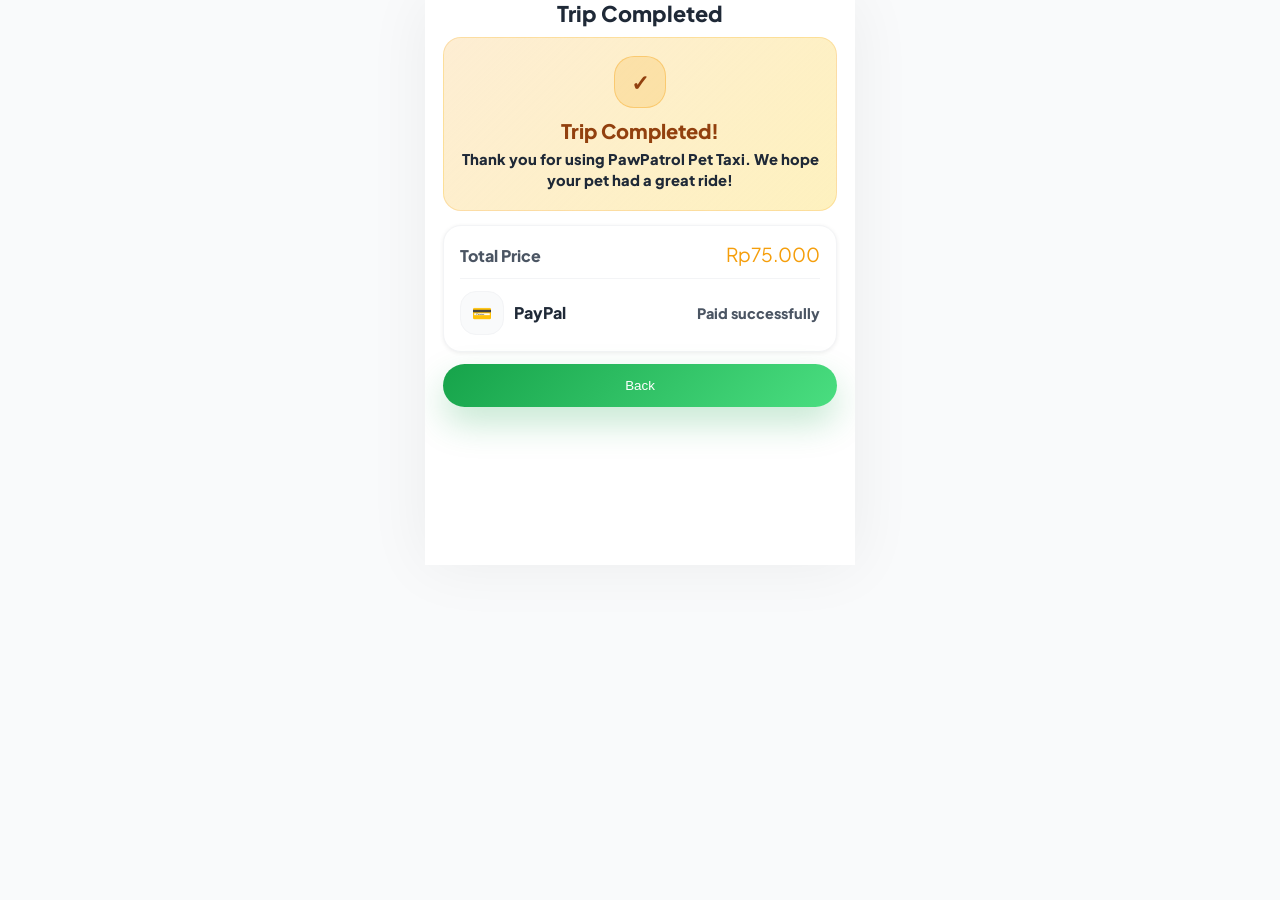
<file: pages/taxi-complete.html>
<!DOCTYPE html>
<html lang="en">
<head>
  <meta charset="UTF-8">
  <meta name="viewport" content="width=device-width, initial-scale=1.0">
  <title>PawPatrol – Taxi Complete</title>
  <link rel="stylesheet" href="../css/global.css">
  <link rel="stylesheet" href="../css/taxi/complete.css">
</head>
<body>

  <div class="page-wrap tx-complete-page">

    <header class="tcx-header">
      <div class="tcx-spacer" aria-hidden="true"></div>
      <h1 class="tcx-title">Trip Completed</h1>
      <div class="tcx-spacer" aria-hidden="true"></div>
    </header>

    <main class="page-content tcx-content">

      <section class="tcx-success" aria-label="Trip completed">
        <div class="tcx-success-icon" aria-hidden="true">✓</div>
        <div class="tcx-success-headline">Trip Completed!</div>
        <div class="tcx-success-message">
          Thank you for using PawPatrol Pet Taxi. We hope your pet had a great ride!
        </div>
      </section>

      <section class="tcx-payment-card" aria-label="Payment summary">
        <div class="tcx-total">
          <div class="tcx-total-label">Total Price</div>
          <div class="tcx-total-value">Rp75.000</div>
        </div>

        <div class="tcx-divider" role="separator" aria-hidden="true"></div>

        <div class="tcx-method">
          <div class="tcx-method-left">
            <div class="tcx-method-logo" aria-hidden="true">💳</div>
            <div class="tcx-method-name">PayPal</div>
          </div>
          <div class="tcx-method-sub">Paid successfully</div>
        </div>
      </section>

      <button class="tcx-back-btn" type="button" aria-label="Back to history">
        Back
      </button>
    </main>

  </div>

  <script src="../js/app.js"></script>
</body>
</html>
</file>
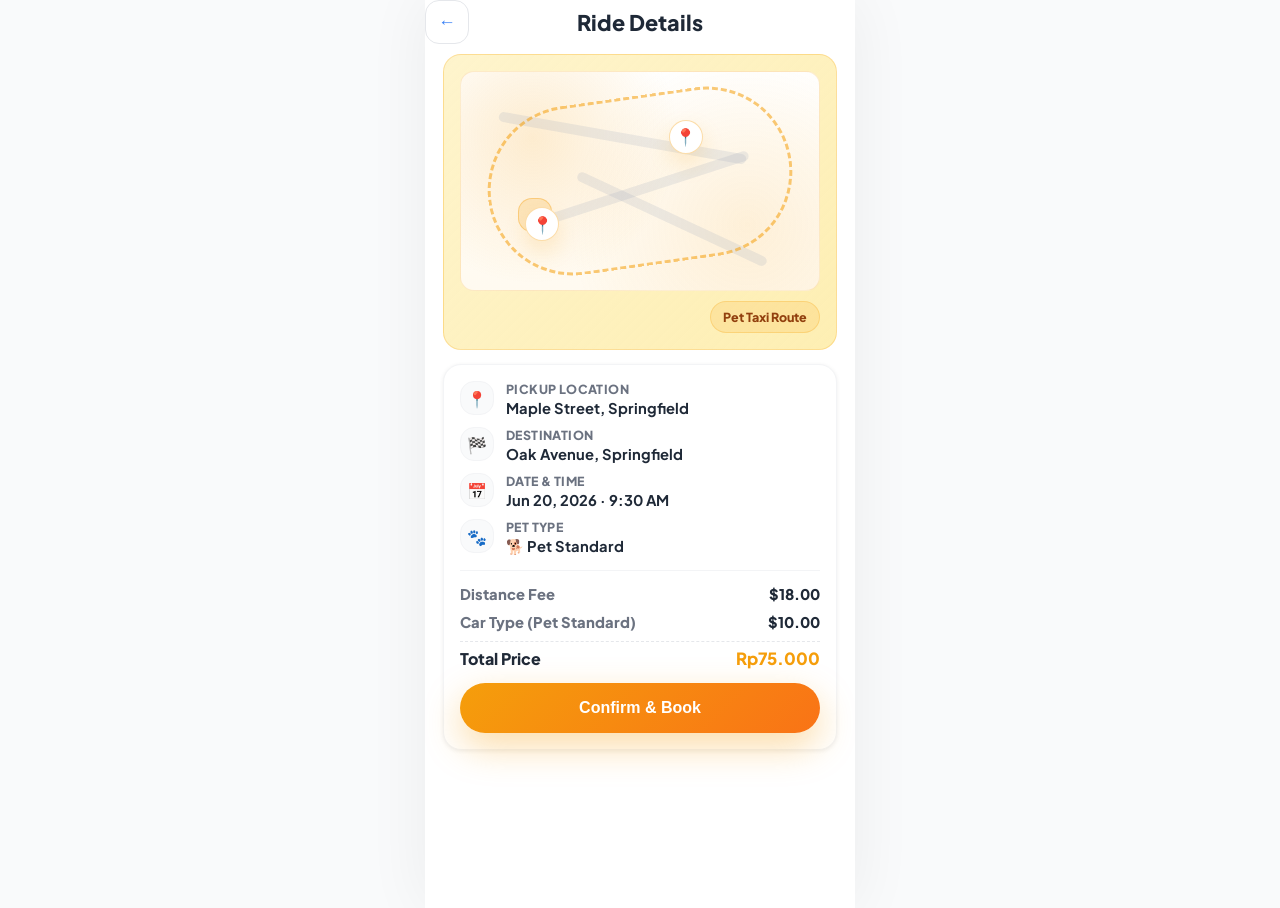
<file: pages/taxi-confirm.html>
<!DOCTYPE html>
<html lang="en">
<head>
  <meta charset="UTF-8">
  <meta name="viewport" content="width=device-width, initial-scale=1.0">
  <title>PawPatrol – Ride Details</title>
  <link rel="stylesheet" href="../css/global.css">
  <link rel="stylesheet" href="../css/taxi/confirm.css">
</head>
<body>

  <div class="page-wrap taxi-confirm-page">

    <!-- Header -->
    <header class="tc-header">
      <button class="tc-back-btn" type="button" aria-label="Back">←</button>
      <h1 class="tc-title">Ride Details</h1>
      <div class="tc-spacer" aria-hidden="true"></div>
    </header>

    <main class="page-content tc-content">

      <!-- Map -->
      <section class="tc-map" aria-label="Ride route map">
        <div class="tc-map-streets">
          <div class="tc-road tc-road-1"></div>
          <div class="tc-road tc-road-2"></div>
          <div class="tc-road tc-road-3"></div>

          <div class="tc-route-line"></div>
          <div class="tc-taxi-vehicle" aria-hidden="true"></div>

          <div class="tc-pin tc-pin-start" aria-label="Pickup pin">📍</div>
          <div class="tc-pin tc-pin-end" aria-label="Destination pin">📍</div>
        </div>

        <div class="tc-route-legend">
          <span class="tc-legend-pill">Pet Taxi Route</span>
        </div>
      </section>

      <!-- Info card -->
      <section class="tc-card" aria-label="Ride information card">
        <div class="tc-info">
          <div class="tc-row">
            <div class="tc-icon" aria-hidden="true">📍</div>
            <div class="tc-text">
              <div class="tc-label">Pickup Location</div>
              <div class="tc-support">Maple Street, Springfield</div>
            </div>
          </div>

          <div class="tc-row">
            <div class="tc-icon" aria-hidden="true">🏁</div>
            <div class="tc-text">
              <div class="tc-label">Destination</div>
              <div class="tc-support">Oak Avenue, Springfield</div>
            </div>
          </div>

          <div class="tc-row">
            <div class="tc-icon" aria-hidden="true">📅</div>
            <div class="tc-text">
              <div class="tc-label">Date &amp; Time</div>
              <div class="tc-support">Jun 20, 2026 · 9:30 AM</div>
            </div>
          </div>

          <div class="tc-row">
            <div class="tc-icon" aria-hidden="true">🐾</div>
            <div class="tc-text">
              <div class="tc-label">Pet Type</div>
              <div class="tc-support">🐕 Pet Standard</div>
            </div>
          </div>
        </div>

        <div class="tc-divider" role="separator" aria-hidden="true"></div>

        <!-- Pricing -->
        <div class="tc-pricing" aria-label="Ride pricing">
          <div class="tc-price-row">
            <div class="tc-price-left">Distance Fee</div>
            <div class="tc-price-right">$18.00</div>
          </div>

          <div class="tc-price-row">
            <div class="tc-price-left">Car Type (Pet Standard)</div>
            <div class="tc-price-right">$10.00</div>
          </div>

          <div class="tc-total-row">
            <div class="tc-total-left">Total Price</div>
            <div class="tc-total-right">Rp75.000</div>
          </div>
        </div>

        <button class="tc-confirm-btn" type="button" aria-label="Confirm and book">
          Confirm &amp; Book
        </button>
      </section>

    </main>
  </div>

  <script src="../js/app.js"></script>
</body>
</html>
</file>
<file: css/global.css>
/* ===========================
   PawPatrol – Global CSS
   =========================== */

@import url('https://fonts.googleapis.com/css2?family=Plus+Jakarta+Sans:wght@400;500;600;700;800&display=swap');

*, *::before, *::after { box-sizing: border-box; margin: 0; padding: 0; }

:root {
  --brand-blue: #3b82f6;
  --brand-purple: #8b5cf6;
  --brand-cyan: #06b6d4;
  --brand-pink: #ec4899;
  --brand-green: #22c55e;
  --brand-yellow: #f59e0b;
  --peach: #fde8d8;
  --lavender: #e8d8fd;
  --white: #ffffff;
  --gray-50: #f9fafb;
  --gray-100: #f3f4f6;
  --gray-200: #e5e7eb;
  --gray-300: #d1d5db;
  --gray-400: #9ca3af;
  --gray-500: #6b7280;
  --gray-600: #4b5563;
  --gray-800: #1f2937;
  --shadow-sm: 0 1px 4px rgba(0,0,0,.07);
  --shadow-md: 0 4px 16px rgba(0,0,0,.09);
  --shadow-lg: 0 10px 36px rgba(0,0,0,.13);
  --radius: 16px;
  --font: 'Plus Jakarta Sans', sans-serif;
  --nav-h: 68px;
}

html { scroll-behavior: smooth; }

body {
  font-family: var(--font);
  background: var(--gray-50);
  color: var(--gray-800);
  min-height: 100vh;
}

/* ---- Page wrapper ---- */
.page-wrap {
  max-width: 430px;
  margin: 0 auto;
  background: var(--white);
  min-height: 100vh;
  position: relative;
  padding-bottom: var(--nav-h);
  box-shadow: 0 0 60px rgba(0,0,0,.06);
}

/* ---- Scrollable content area ---- */
.page-content {
  padding: 0 18px 24px;
  overflow-y: auto;
}

/* ==================
   Page Header
   ================== */
.page-header {
  display: flex;
  align-items: center;
  justify-content: space-between;
  padding: 18px 18px 10px;
  position: sticky;
  top: 0;
  background: var(--white);
  z-index: 10;
}

.logo {
  display: flex;
  align-items: center;
  gap: 7px;
  text-decoration: none;
}

.logo-icon {
  width: 32px;
  height: 32px;
  background: linear-gradient(135deg, var(--brand-blue), var(--brand-cyan));
  border-radius: 10px;
  display: flex;
  align-items: center;
  justify-content: center;
  font-size: 15px;
}

.logo-text {
  font-size: 1.1rem;
  font-weight: 800;
  color: var(--brand-blue);
  letter-spacing: -.4px;
}

/* ==================
   Bottom Nav
   ================== */
.bottom-nav {
  position: fixed;
  bottom: 0;
  left: 50%;
  transform: translateX(-50%);
  width: 100%;
  max-width: 430px;
  height: var(--nav-h);
  background: var(--white);
  border-top: 1px solid var(--gray-100);
  display: flex;
  align-items: center;
  justify-content: space-around;
  padding: 0 8px;
  box-shadow: 0 -4px 20px rgba(0,0,0,.06);
  z-index: 100;
}

.nav-item {
  display: flex;
  flex-direction: column;
  align-items: center;
  gap: 4px;
  cursor: pointer;
  padding: 8px 12px;
  border-radius: 12px;
  transition: background .2s;
  flex: 1;
}

.nav-item:hover { background: var(--gray-100); }

.nav-icon { width: 22px; height: 22px; color: var(--gray-400); transition: color .2s; }
.nav-label { font-size: .65rem; font-weight: 600; color: var(--gray-400); transition: color .2s; }

.nav-item.active .nav-icon,
.nav-item.active .nav-label { color: var(--brand-blue); }

/* ==================
   Search Bar
   ================== */
.search-bar-wrap {
  position: relative;
  margin-bottom: 18px;
}

.search-icon-wrap {
  position: absolute;
  left: 14px;
  top: 50%;
  transform: translateY(-50%);
  color: var(--gray-400);
  width: 18px;
  height: 18px;
}

.search-input {
  width: 100%;
  padding: 13px 16px 13px 42px;
  border: 1.5px solid var(--gray-200);
  border-radius: 50px;
  font-family: var(--font);
  font-size: .88rem;
  color: var(--gray-800);
  outline: none;
  background: var(--gray-50);
  transition: border-color .2s, box-shadow .2s;
}

.search-input:focus {
  border-color: var(--brand-blue);
  box-shadow: 0 0 0 3px rgba(59,130,246,.1);
  background: var(--white);
}

.search-input::placeholder { color: var(--gray-400); }

/* ==================
   Section Headers
   ================== */
.section-header {
  display: flex;
  align-items: center;
  justify-content: space-between;
  margin-bottom: 14px;
}

.section-title {
  font-size: 1rem;
  font-weight: 700;
  color: var(--gray-800);
}

.see-all {
  font-size: .82rem;
  font-weight: 600;
  color: var(--brand-blue);
  text-decoration: none;
  cursor: pointer;
}

/* ==================
   Helper Card
   ================== */
.helper-card {
  background: var(--white);
  border-radius: var(--radius);
  box-shadow: var(--shadow-md);
  padding: 14px;
  display: flex;
  gap: 12px;
  align-items: flex-start;
  cursor: pointer;
  transition: transform .2s, box-shadow .2s;
  border: 1.5px solid var(--gray-100);
  position: relative;
}

.helper-card:hover {
  transform: translateY(-2px);
  box-shadow: var(--shadow-lg);
}

.helper-avatar {
  width: 56px;
  height: 56px;
  border-radius: 50%;
  object-fit: cover;
  flex-shrink: 0;
}

.helper-info { flex: 1; min-width: 0; }

.helper-name {
  font-size: .93rem;
  font-weight: 700;
  color: var(--gray-800);
  margin-bottom: 4px;
  white-space: nowrap;
  overflow: hidden;
  text-overflow: ellipsis;
}

.helper-meta {
  display: flex;
  align-items: center;
  gap: 8px;
  font-size: .78rem;
  color: var(--gray-500);
  margin-bottom: 6px;
  flex-wrap: wrap;
}

.star-icon { color: #f59e0b; }

.service-badge {
  font-size: .7rem;
  font-weight: 600;
  padding: 2px 8px;
  border-radius: 50px;
}

.badge-sitting  { background: #fce7f3; color: #db2777; }
.badge-walking  { background: #dcfce7; color: #16a34a; }
.badge-grooming { background: #ede9fe; color: #7c3aed; }
.badge-taxi     { background: #fef9c3; color: #ca8a04; }

.helper-price {
  font-size: .85rem;
  font-weight: 700;
  color: var(--brand-blue);
}

.fav-btn {
  position: absolute;
  top: 12px;
  right: 12px;
  background: none;
  border: none;
  cursor: pointer;
  width: 28px;
  height: 28px;
  padding: 0;
  color: var(--gray-300);
  transition: color .2s, transform .2s;
}

.fav-btn:hover { transform: scale(1.15); }
.fav-btn.active { color: #ff6b8a; }
.fav-btn svg { width: 20px; height: 20px; }

/* ==================
   Modal
   ================== */
.modal-overlay {
  display: none;
  position: fixed;
  inset: 0;
  background: rgba(0,0,0,.45);
  z-index: 200;
  align-items: center;
  justify-content: center;
  padding: 20px;
}

.modal-overlay.open { display: flex; }

.modal-box {
  background: var(--white);
  border-radius: 24px;
  padding: 28px 24px;
  width: 100%;
  max-width: 340px;
  position: relative;
  animation: popIn .3s cubic-bezier(.22,1,.36,1);
}

@keyframes popIn {
  from { opacity: 0; transform: scale(.9); }
  to   { opacity: 1; transform: scale(1); }
}

.modal-close {
  position: absolute;
  top: 14px;
  right: 16px;
  background: none;
  border: none;
  font-size: 1.4rem;
  cursor: pointer;
  color: var(--gray-400);
}

.modal-title {
  font-size: 1.1rem;
  font-weight: 700;
  color: var(--gray-800);
  margin-bottom: 10px;
}

.modal-body {
  font-size: .88rem;
  color: var(--gray-500);
  line-height: 1.6;
  margin-bottom: 20px;
}

.modal-cta {
  width: 100%;
  padding: 13px;
  background: linear-gradient(135deg, var(--brand-cyan), var(--brand-blue));
  border: none;
  border-radius: 50px;
  color: var(--white);
  font-family: var(--font);
  font-weight: 700;
  font-size: .93rem;
  cursor: pointer;
}

 /* Chat Thread Overlay */
.chat-thread-overlay {
  display: none;
  position: fixed;
  inset: 0;
  background: var(--white);
  z-index: 300;
  flex-direction: column;
  max-width: 430px;
  width: 100%;
  left: 50%;
  transform: translateX(-50%);
}

.chat-thread-overlay.open { display: flex; }

.thread-header {
  display: flex;
  align-items: center;
  gap: 12px;
  padding: 16px 18px;
  border-bottom: 1px solid var(--gray-100);
  background: var(--white);
}

.thread-back {
  background: none;
  border: none;
  font-size: 1.3rem;
  cursor: pointer;
  color: var(--brand-blue);
  padding: 0 6px 0 0;
}

.thread-avatar { width: 40px; height: 40px; border-radius: 50%; object-fit: cover; }

.thread-info strong { display: block; font-size: .93rem; font-weight: 700; }
.thread-info span   { font-size: .75rem; color: var(--gray-400); }

.thread-messages {
  flex: 1;
  overflow-y: auto;
  padding: 18px;
  display: flex;
  flex-direction: column;
  gap: 12px;
  background: var(--gray-50);
}

.msg { display: flex; flex-direction: column; max-width: 75%; }
.msg-in  { align-self: flex-start; }
.msg-out { align-self: flex-end; }

.msg p {
  padding: 10px 14px;
  border-radius: 16px;
  font-size: .88rem;
  line-height: 1.5;
}

.msg-in  p { background: var(--white); border: 1px solid var(--gray-200); color: var(--gray-800); border-bottom-left-radius: 4px; }
.msg-out p { background: linear-gradient(135deg, var(--brand-blue), var(--brand-cyan)); color: var(--white); border-bottom-right-radius: 4px; }

.msg-time { font-size: .68rem; color: var(--gray-400); margin-top: 3px; align-self: flex-end; }

.thread-input-area {
  display: flex;
  gap: 10px;
  padding: 14px 18px;
  border-top: 1px solid var(--gray-100);
  background: var(--white);
}

.thread-input {
  flex: 1;
  padding: 11px 16px;
  border: 1.5px solid var(--gray-200);
  border-radius: 50px;
  font-family: var(--font);
  font-size: .88rem;
  outline: none;
}

.thread-input:focus { border-color: var(--brand-blue); }

.thread-send {
  width: 42px;
  height: 42px;
  background: linear-gradient(135deg, var(--brand-blue), var(--brand-cyan));
  border: none;
  border-radius: 50%;
  color: var(--white);
  font-size: 1.1rem;
  cursor: pointer;
  flex-shrink: 0;
  display: flex;
  align-items: center;
  justify-content: center;
}

.reveal {
  opacity: 0;
  transform: translateY(20px);
  transition: opacity .5s ease, transform .5s ease;
}

.reveal.revealed { opacity: 1; transform: translateY(0); }
</file>
<file: css/taxi/complete.css>
/* ===========================
   PawPatrol – Taxi Complete CSS
   =========================== */

.tx-complete-page {
  min-height: 100%;
}

.tcx-header {
  display: flex;
  align-items: center;
  justify-content: space-between;
  margin-bottom: 10px;
  padding: 0 2px;
}

.tcx-title {
  font-size: 1.35rem;
  font-weight: 1000;
  color: var(--gray-800);
}

.tcx-content {
  padding-bottom: 90px;
}

.tcx-success {
  background: linear-gradient(135deg, rgba(245,158,11,.18), rgba(253,230,138,.55));
  border: 1.5px solid rgba(245,158,11,.22);
  border-radius: 18px;
  padding: 18px 16px;
  margin-bottom: 14px;
  text-align: center;
}

.tcx-success-icon {
  width: 52px;
  height: 52px;
  border-radius: 20px;
  margin: 0 auto 10px;
  display: grid;
  place-items: center;
  background: rgba(245,158,11,.18);
  border: 1.5px solid rgba(245,158,11,.35);
  font-size: 1.4rem;
  font-weight: 1000;
  color: #92400e;
}

.tcx-success-headline {
  font-size: 1.25rem;
  font-weight: 1000;
  color: #92400e;
  margin-bottom: 6px;
}

.tcx-success-message {
  font-size: .92rem;
  font-weight: 800;
  color: var(--gray-700);
  line-height: 1.45;
}

.tcx-payment-card {
  background: var(--white);
  border: 1.5px solid var(--gray-100);
  border-radius: 18px;
  padding: 16px;
  box-shadow: var(--shadow-sm);
}

.tcx-divider {
  height: 1px;
  background: var(--gray-100);
  margin: 12px 0;
}

.tcx-total {
  display: flex;
  justify-content: space-between;
  gap: 12px;
  align-items: baseline;
}

.tcx-total-label {
  color: var(--gray-600);
  font-weight: 950;
}

.tcx-total-value {
  color: var(--brand-yellow);
  font-weight: 1100;
  font-size: 1.2rem;
}

.tcx-method {
  display: flex;
  justify-content: space-between;
  align-items: center;
  gap: 12px;
}

.tcx-method-left {
  display: flex;
  align-items: center;
  gap: 10px;
}

.tcx-method-logo {
  width: 44px;
  height: 44px;
  border-radius: 16px;
  display: grid;
  place-items: center;
  background: var(--gray-50);
  border: 1.5px solid var(--gray-100);
}

.tcx-method-name {
  font-weight: 1000;
  color: var(--gray-800);
}

.tcx-method-sub {
  color: var(--gray-600);
  font-weight: 900;
  font-size: .9rem;
}

.tcx-back-btn {
  width: 100%;
  margin-top: 12px;
  border-radius: 999px;
  padding: 14px 14px;
  border: none;
  cursor: pointer;
  background: linear-gradient(135deg, #16a34a, #4ade80);
  color: var(--white);
  font-weight: 1100;
  box-shadow: 0 16px 34px rgba(22,163,74,.25);
}
</file>
<file: css/taxi/confirm.css>
/* ===========================
   PawPatrol – Taxi Confirm CSS
   =========================== */

.taxi-confirm-page {
  min-height: 100%;
}

.tc-header {
  display: grid;
  grid-template-columns: 44px 1fr 44px;
  align-items: center;
  gap: 10px;
  margin-bottom: 10px;
}

.tc-back-btn {
  width: 44px;
  height: 44px;
  border-radius: 14px;
  border: 1.5px solid var(--gray-200);
  background: var(--white);
  cursor: pointer;
  color: var(--brand-blue);
  font-size: 1.1rem;
  font-weight: 800;
}

.tc-title {
  text-align: center;
  font-size: 1.35rem;
  font-weight: 900;
  color: var(--gray-800);
}

.tc-content {
  padding-bottom: 90px;
}

.tc-map {
  background: linear-gradient(135deg, rgba(254,243,199,.9), rgba(253,230,138,.65));
  border: 1.5px solid rgba(245,158,11,.25);
  border-radius: 18px;
  padding: 16px;
  margin-bottom: 14px;
  position: relative;
  overflow: hidden;
}

.tc-map-streets {
  height: 220px;
  position: relative;
  border-radius: 14px;
  background:
    radial-gradient(circle at 20% 30%, rgba(245,158,11,.18), transparent 45%),
    radial-gradient(circle at 80% 70%, rgba(245,158,11,.12), transparent 55%),
    linear-gradient(#ffffff, #fffaf0);
  border: 1px solid rgba(245,158,11,.18);
}

.tc-road {
  position: absolute;
  border-radius: 999px;
  background: rgba(148,163,184,.18);
}

.tc-road-1 { width: 64%; height: 10px; top: 52%; left: 18%; transform: rotate(-18deg); }
.tc-road-2 { width: 70%; height: 10px; top: 28%; left: 10%; transform: rotate(10deg); }
.tc-road-3 { width: 58%; height: 10px; top: 65%; left: 30%; transform: rotate(25deg); }

.tc-route-line {
  position: absolute;
  inset: 24px 26px;
  border-radius: 999px;
  border: 3px dashed rgba(245,158,11,.55);
  transform: rotate(-8deg);
}

.tc-taxi-vehicle {
  position: absolute;
  left: 16%;
  top: 58%;
  width: 34px;
  height: 34px;
  border-radius: 14px;
  background: rgba(245,158,11,.18);
  border: 1.5px solid rgba(245,158,11,.35);
}

.tc-pin {
  position: absolute;
  width: 34px;
  height: 34px;
  border-radius: 50%;
  display: grid;
  place-items: center;
  background: var(--white);
  border: 1.5px solid rgba(245,158,11,.35);
  box-shadow: 0 10px 22px rgba(245,158,11,.18);
  font-size: 1.05rem;
}

.tc-pin-start { top: 62%; left: 18%; }
.tc-pin-end { top: 22%; left: 58%; }

.tc-route-legend {
  margin-top: 10px;
  display: flex;
  justify-content: flex-end;
}

.tc-legend-pill {
  font-size: .78rem;
  font-weight: 800;
  color: #92400e;
  background: rgba(245,158,11,.14);
  border: 1.5px solid rgba(245,158,11,.25);
  padding: 7px 12px;
  border-radius: 999px;
}

.tc-card {
  background: var(--white);
  border: 1.5px solid var(--gray-100);
  border-radius: 18px;
  padding: 16px;
  box-shadow: var(--shadow-sm);
}

.tc-info {
  display: grid;
  gap: 10px;
}

.tc-row {
  display: flex;
  gap: 12px;
  align-items: flex-start;
}

.tc-icon {
  width: 34px;
  height: 34px;
  border-radius: 14px;
  display: grid;
  place-items: center;
  background: var(--gray-50);
  border: 1px solid var(--gray-100);
  flex-shrink: 0;
}

.tc-label {
  font-size: .78rem;
  color: var(--gray-500);
  font-weight: 800;
  text-transform: uppercase;
  letter-spacing: .4px;
  margin-bottom: 2px;
}

.tc-support {
  font-size: .92rem;
  color: var(--gray-800);
  font-weight: 700;
}

.tc-divider {
  height: 1px;
  background: var(--gray-100);
  margin: 14px 0;
}

.tc-pricing {
  display: grid;
  gap: 10px;
}

.tc-price-row {
  display: flex;
  justify-content: space-between;
  align-items: center;
  gap: 12px;
  font-size: .92rem;
}

.tc-price-left { color: var(--gray-500); font-weight: 800; }
.tc-price-right { color: var(--gray-800); font-weight: 900; }

.tc-total-row {
  display: flex;
  justify-content: space-between;
  align-items: center;
  gap: 12px;
  padding-top: 6px;
  border-top: 1px dashed var(--gray-200);
}

.tc-total-left { color: var(--gray-700); font-weight: 900; }
.tc-total-right { color: var(--brand-yellow); font-weight: 1000; font-size: 1.05rem; }

.tc-confirm-btn {
  width: 100%;
  margin-top: 14px;
  padding: 16px 14px;
  border-radius: 999px;
  border: none;
  cursor: pointer;
  background: linear-gradient(135deg, #f59e0b, #f97316);
  color: var(--white);
  font-size: 1rem;
  font-weight: 900;
  box-shadow: 0 14px 36px rgba(245,158,11,.35);
  transition: transform .15s, box-shadow .15s;
}

.tc-confirm-btn:hover { transform: translateY(-2px); box-shadow: 0 18px 48px rgba(245,158,11,.45); }
</file>
